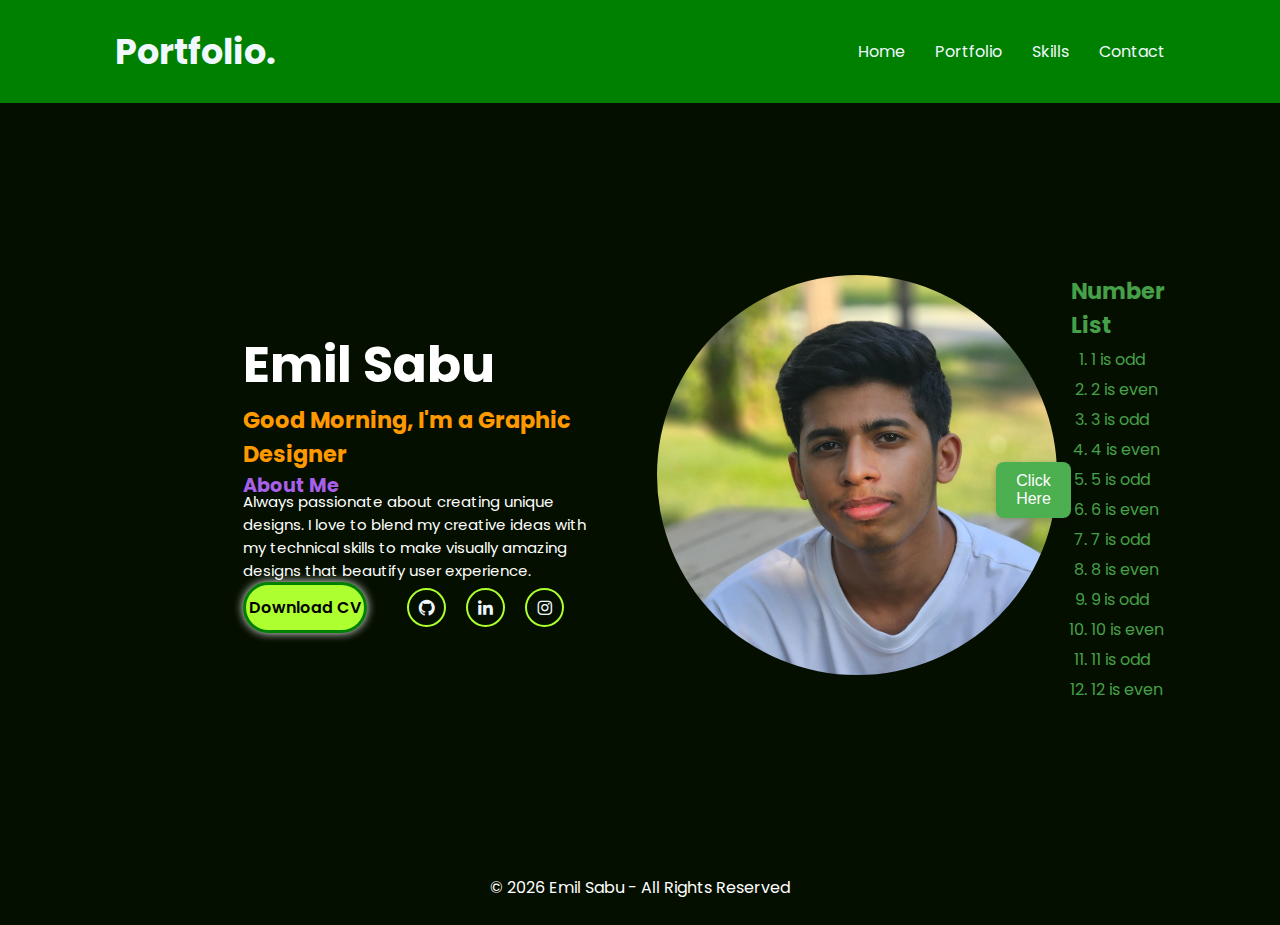
<file: index.html>
<!DOCTYPE html>
<html lang="en">
<head>
    <meta charset="UTF-8">
    <meta name="viewport" content="width=device-width, initial-scale=1.0">
    <title>Home</title>
    <link href='https://unpkg.com/boxicons@2.1.4/css/boxicons.min.css' rel='stylesheet'>
    <link rel="stylesheet" href="style.css">
</head>
<body>
    <header>
         <!--Navigation Panel-->
        <nav class="navbar">
          <a href="index.html" class="logo"><b>Portfolio.</b></a>
            <ul>
                 <li><a href="home.html">Home</a></li>              <!--This is the home page-->   
                <li><a href="portfolio.html">Portfolio</a></li>    <!--This section is to show my works-->
                 <li><a href="skills.html">Skills</a></li>          <!--This section is to show my skills-->
                <li><a href="contact.html">Contact</a></li>        <!--The section is for social media-->
            </ul>
        </nav> 
    </header>
    <!--Introduction-->
    <section class="home">
        <div class="home-info">
            <h1>Emil Sabu</h1>
            <h3>Hi, I'm a Graphic Designer</h3>
            <div class="passion">
                <strong>About Me</strong>
                <p>Always passionate about creating unique designs. 
                    I love to blend my creative ideas with my technical skills to make visually amazing designs that beautify user experience.

                </p>
            </div>            
                <div class="button-social">
                    <a href="./Pdffiles/Emil-Resume.docx" class="button">Download CV</a>
                    <div class="social">
                        <a href="https://github.com/Emilsabu03"><i class='bx bxl-github'></i></a>
                        <a href="https://www.linkedin.com/in/emil-sabu-644380317/"><i class='bx bxl-linkedin' ></i></a>
                        <a href="https://www.instagram.com/emil_sabu/"><i class='bx bxl-instagram' ></i></a>
                    </div>
                </div>
        </div>
        <div class="home-img">
            <div class="img-box">
                <div class="img-item">
                    <img src="./Images/Profilepic.png" alt="Picture of me" width="455" height="390">
                </div>
            </div>
        </div>
        <div class="alert-button">
            <button id="btn-alert">Click Here</button>
        </div>
        <div class="number-list-container">
            <h3>Number List</h3>
            <ol id="numbers"></ol>
        </div>        
    </section>
    <nav class="footerh">
        <footer>
            <p>&copy; <span id="year"></span> Emil Sabu - All Rights Reserved</p>
        </footer>
    </nav>
    <script src="main.js"></script>
</body>
</html>
</file>
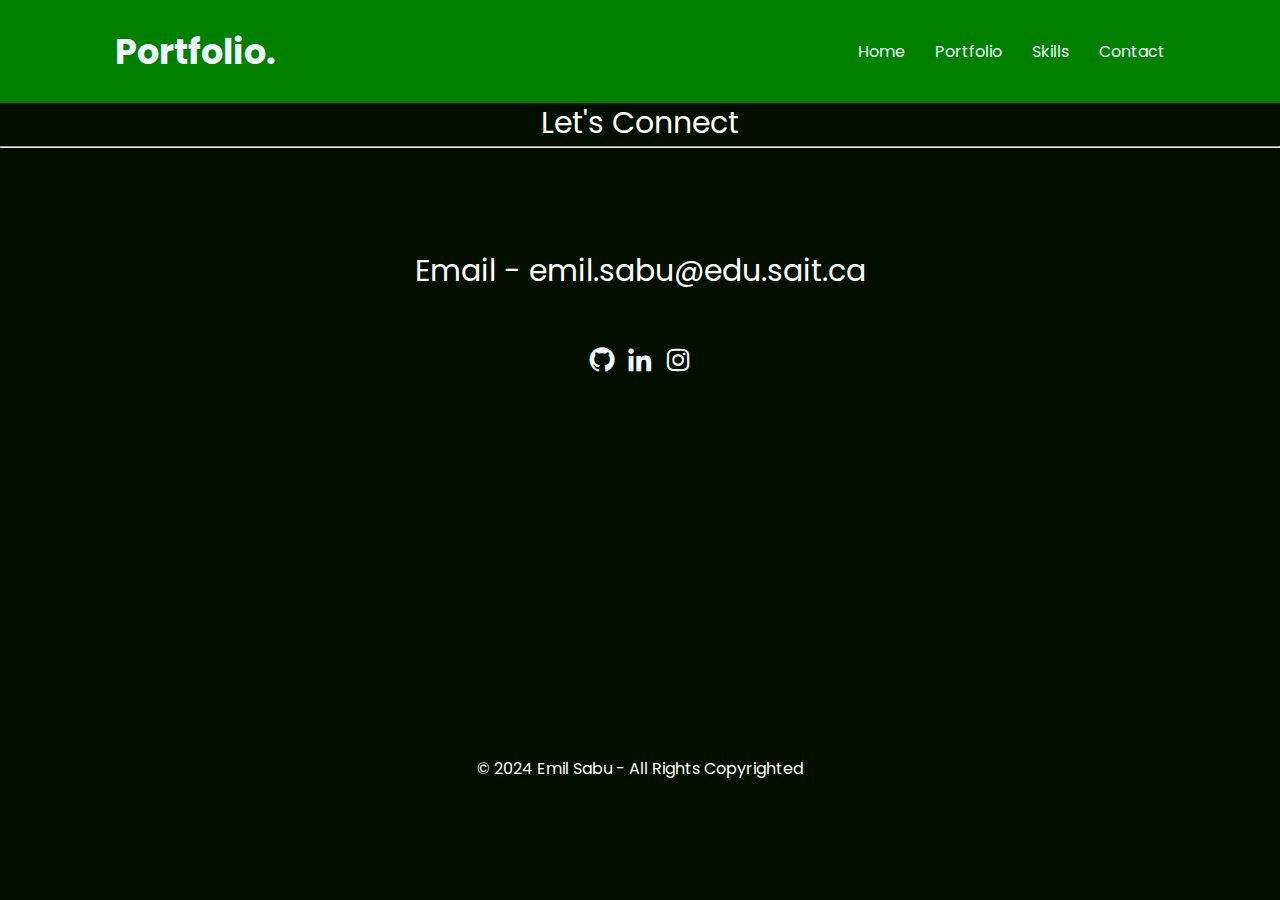
<file: contact.html>
<!DOCTYPE html>
<html lang="en">
<head>
    <meta charset="UTF-8">
    <meta name="viewport" content="width=device-width, initial-scale=1.0">
    <title>Contact</title>
    <link href='https://unpkg.com/boxicons@2.1.4/css/boxicons.min.css' rel='stylesheet'>

    <link rel="stylesheet" href="style.css">
</head>
<body>

    <nav class="navbar">
        <a href="index.html" class="logo"><b>Portfolio.</b></a>
        <ul>
            <li><a href="home.html">Home</a></li>
            <li><a href="portfolio.html">Portfolio</a></li> 
            <li><a href="skills.html">Skills</a></li>
            <li><a href="contact.html">Contact</a></li>
        </ul>
    </nav> 
    <div>
        <p class="contact"> Let's Connect</p>
            <hr>
        <div class="contact info">
            <p>Email - emil.sabu@edu.sait.ca</p><br>
            <a href="https://github.com/Emilsabu03"><i class='bx bxl-github'></i></a>
            <a href="https://www.linkedin.com/in/emil-sabu-644380317/"><i class='bx bxl-linkedin' ></i></a>
            <a href="https://www.instagram.com/emil_sabu/"><i class='bx bxl-instagram' ></i></a>
        </div>
    </div>
    <nav class="footerc">
        <footer>
            <p>&copy; 2024 Emil Sabu - All Rights Copyrighted</p>
        </footer>
    </nav>
</body>
</html>
</file>
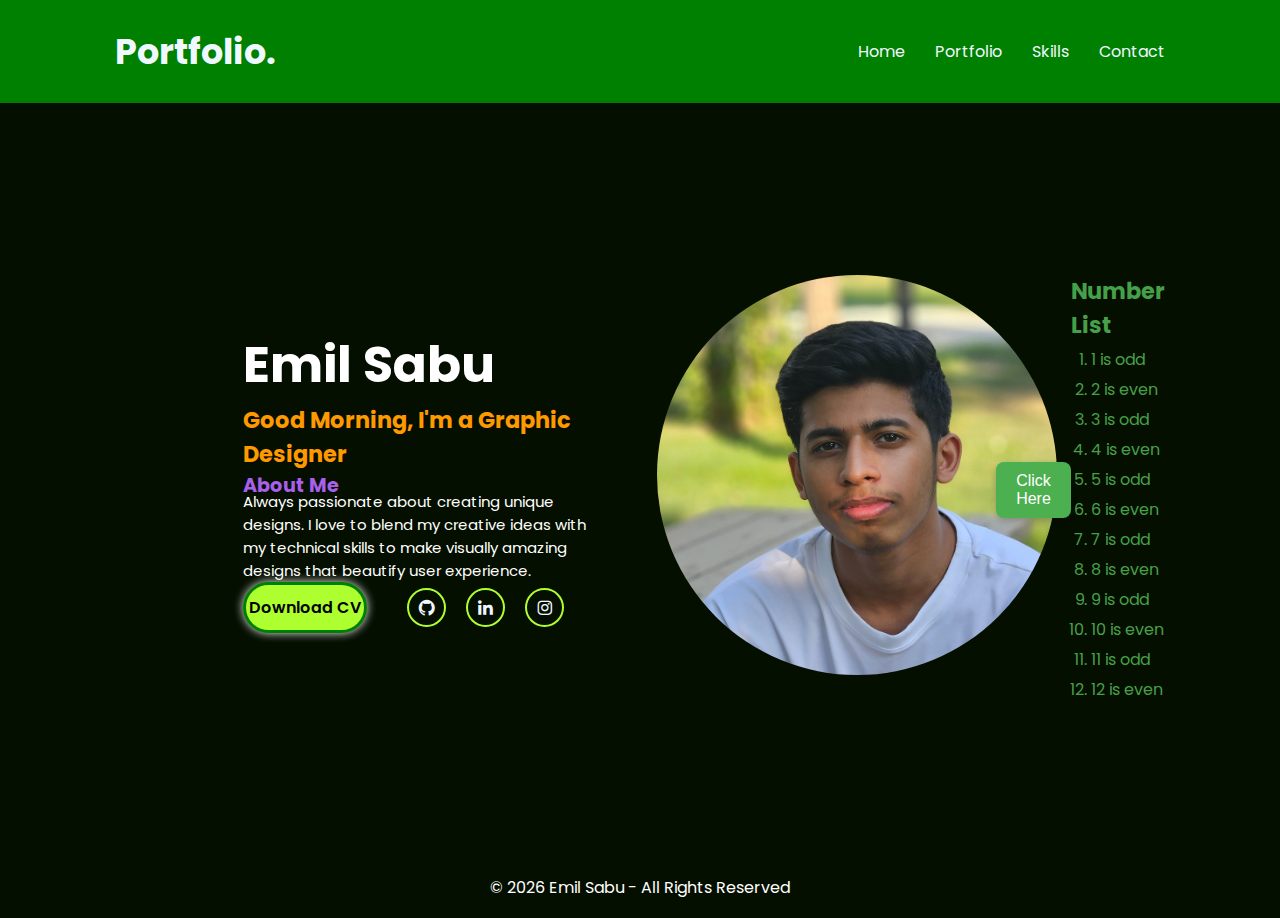
<file: home.html>
<!DOCTYPE html>
<html lang="en">
<head>
    <meta charset="UTF-8">
    <meta name="viewport" content="width=device-width, initial-scale=1.0">
    <title>Home</title>
    <meta http-equiv="refresh" content="0; URL=index.html">
</head>
<body>
</body>
</html>
</file>
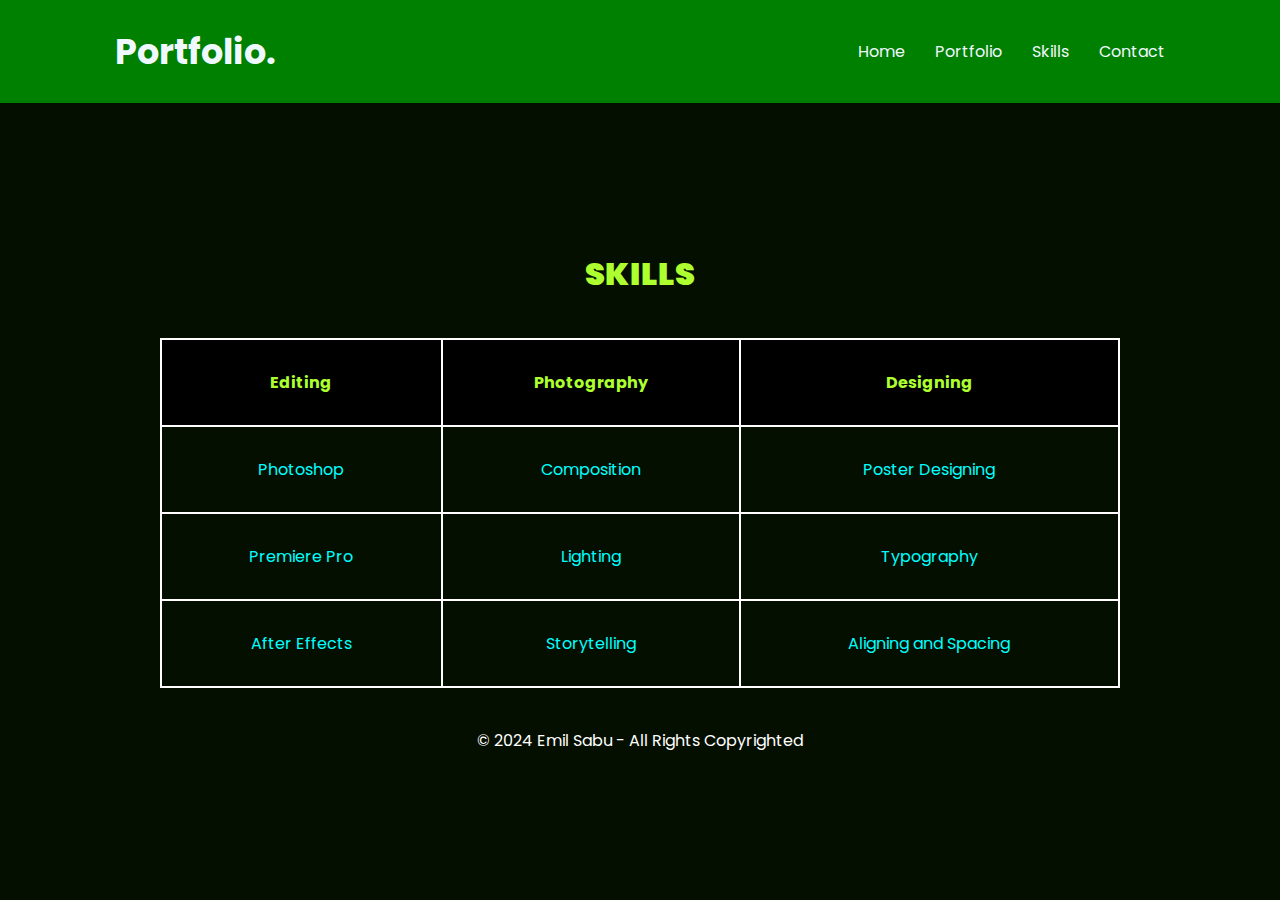
<file: skills.html>
<!DOCTYPE html>
<html lang="en">
<head>
    <meta charset="UTF-8">
    <meta name="viewport" content="width=device-width, initial-scale=1.0">
    <title>Skills Table</title>
    <link rel="stylesheet" href="style.css">
</head>
<body>
    <nav class="navbar">
        <a href="index.html" class="logo"><b>Portfolio.</b></a>
        <ul>
            <li><a href="home.html">Home</a></li>
            <li><a href="portfolio.html">Portfolio</a></li>
            <li><a href="skills.html">Skills</a></li>
            <li><a href="contact.html">Contact</a></li>
        </ul>
    </nav>

    <div class="heading">
        <h1><strong>SKILLS</strong></h1>
    </div>

<div class="table-top">
    <table>
        <thead>
            <tr>
                <th>Editing</th>
                <th>Photography</th>
                <th>Designing</th>
            </tr>
        </thead>
        
        <tbody>
            <tr>
                <td>Photoshop</td>
                <td>Composition</td>
                <td>Poster Designing</td>
            </tr>
            <tr>
                <td>Premiere Pro</td>
                <td>Lighting</td>
                <td>Typography</td>
            </tr>
            <tr>
                <td>After Effects</td>
                <td>Storytelling</td>
                <td>Aligning and Spacing</td>
            </tr>
        </tbody>
    </table>
</div>
<nav class="footers">
    <footer>
        <p>&copy; 2024 Emil Sabu - All Rights Copyrighted</p>
    </footer>
</nav>
</body>
</html>
</file>
<file: style.css>
@import url('https://fonts.googleapis.com/css2?family=Poppins:wght@300;400;500;600;700;800;900&display=swap');

* {
    margin: 0;
    padding: 0;
    box-sizing: border-box;
    font-family: 'Poppins', sans-serif;
}

body {
    background: rgb(5, 15, 0);
}

a {
    color: aliceblue;
    text-decoration: none;
}

.navbar {
    position: fixed;
    left: 0;
    top: 0;
    width: 100%;
    padding: 25px 9%;
    background: green;
    display: flex;
    justify-content: space-between;
    align-items: center;
    z-index: 100;
}

.navbar .logo {
    font-size: 35px;
}

.navbar ul {
    display: flex;
}

.navbar ul li {
    list-style: none;
    margin-left: 30px;
}

.passion strong {
    color: rgb(168, 96, 235);
}

.home{
    display: flex;
    align-items: center;
    height: 100vh;
    font-size: larger;
    padding: 60px 9% 0;
    margin-left: 10%;
    color: #fff;
}

.home-info h1 {
    font-size: 50px
}

.home .home-info h3 {
    color: greenyellow;
}

.home-info h2 {
    font-size: 32px;
    margin-top: -10%;
}

.home-info p {
    font-size: 15px;
    margin-top: -10px
}

.button-social {
    display: flex;
    align-items: center;
}

.button {
    display: inline-block;
    padding: 10px 3px;
    background: greenyellow;
    border: 3px solid green;
    border-radius: 50px;
    box-shadow: 0 0 10px whitesmoke;
    font-size: 16px;
    color: black;
    font-weight: 600;
}

/* Alert Button */

.alert-button {
    margin-top: 20px;
    text-align: center;
}

.alert-button #btn-alert {
    background-color: #4CAF50; 
    color: white; 
    font-size: 16px; 
    font-family: 'Arial', sans-serif; 
    padding: 10px 20px; 
    border: none; 
    border-radius: 8px; 
    cursor: pointer; 
    box-shadow: 0 4px 6px rgba(0, 0, 0, 0.2); 
    transition: all 0.3s ease; 
}

.alert-button #btn-alert:hover {
    background-color: #45a049; 
    transform: translateY(-3px); 
    box-shadow: 0 6px 8px rgba(0, 0, 0, 0.3); 
}

.alert-button #btn-alert:active {
    transform: translateY(0); 
    box-shadow: 0 3px 4px rgba(0, 0, 0, 0.2); 
}

.number-list-container {
    margin-top: 20px;
    font-family: Arial, sans-serif;
    color: #333;
}

#numbers {
    list-style-type: decimal;
    padding-left: 20px;
}

#numbers li {
    margin: 5px 0;
    font-size: 1rem;
}

.home-info .button-social .social {
    margin-left: 25px;
}

.home-info .button-social .social a {
    display: inline-flex;
    margin-left: 15px;
    padding: 8px;
    border: 2px solid greenyellow;
    border-radius: 50%;

}

.home-img .img-box {
    width:  32vw;
    height: 32vw;
}

.img-item img {
    width: 400px;
    height: 400px;
    margin-left: 70px;
    border-radius: 50%; 
    object-fit: cover;
}

.skills h3{
    margin-left: auto;
}

.box {
    height: 150px;
    width: 150px;
    padding: 2px 25%;
    color: aliceblue;
    width: 100vw;
    transform: translateY(100px);
}

.visual {
    height: 150px;
    width: 150px;
    padding: 25px 30%;
    color: aliceblue;
    width: 100vw;
    transform: translateY(100px);
}

.logo1 {
    padding: 35px 8%;
}

.photos {
    padding: 25px 15%;
}

.script {
    height: 150px;
    width: 150px;
    padding: 25px 30%;
    color: aliceblue;
    width: 100vw;
    transform: translateY(100px);
}

.video {
    height: 150px;
    width: 150px;
    padding: 25px 30%;
    color: aliceblue;
    width: 100vw;
    transform: translateY(100px);
    padding: 25px 6%;
}

.pdf {
    height: 200px;
    width: 200px;
    padding: 50px 50%;
    color: rgb(47, 144, 229);
    width: 100vw;
    transform: translateY(100px);
    padding: 25px 6%;
}

.hover a {
    text-decoration: underline;
    cursor: pointer; 
    color: #0071e9; 
    font-size: 25px;
}

.hover a:hover {
    color: #0d2b4a;
}

.contact {
    font-size: 30px;
    margin-top: 100px;
    text-align: center;
    color: white;
}

.heading h1 {
    text-align: center;
    color: greenyellow;
    margin-top: 250px;
}
.table-top {
    width: 75%;
    margin: 40px auto;
    overflow-x: auto; 
    display: flex;
    justify-content: center;
}

table {
    width: 100%;
    border-collapse: collapse;
}

th, td {
    border: 2px solid white;
    padding: 30px;
    text-align: center;
}

td {
    color: aqua;
}

th {
    background-color: black;
    color: greenyellow;
}
.footerh p {
    color: #fff;
    text-align: center;
    transform: translateY(-25px);
}

.footerp p {
    color: #fff;
    text-align: center;
    transform: translateY(920px);
}

.footers p {
    color: #fff;
    text-align: center;;
}

.footerc p {
    color: #fff;
    text-align: center;
    transform: translateY(370px);
}
.number-list-container {
    color: #45a049;
}

/* Responsive Dimension */

@media screen and (max-width: 600px) {
    .navbar {
        padding: 10px 3%;
    }
    .navbar .logo {
        font-size: 20px;
    }
    .navbar ul li {
        margin-left: 10px;
    }
    .home {
        padding: 50px 3% 10px;
        flex-direction: column;
        align-items: flex-start;
    }
    .home-info h1 {
        font-size: 20px;
    }
    .home-info h2, .home-info h3 {
        font-size: 16px;
    }
    .home-info p {
        font-size: 12px;
    }
    .button {
        font-size: 12px;
        padding: 6px 12px;
    }
    .skills .heading h1 {
        font-size: 20px;
        margin-top: 50px;
    }
    .table-top {
        width: 95%;
        margin: auto;
        font-size: 70%;
        justify-content: center;
    }
    th, td {
        padding: 8px;
    }

    /* Contact Responsive */

    .contact {
        font-size: 20px;
        margin-top: 40px;
    }
    .button-social {
        flex-direction: column;
        height: 100%;
        justify-content: flex-end;
        transform: translateY(20px);
    }
    .social {
        display: flex;
        justify-content: center;
        align-items: center;
        width: 100%;
        transform: translateY(60%) translateX(-10%);
    }
    .img-item img {
        width: 150px;
        height: 150px;
        margin-right: 30px;
        margin-left: 58px;
        border-radius: 50%;
        transform: translateY(-60px);
    }    
    footer p {
        display: flex;
        font-size: 12px;
        padding: 10%;
        transform: translateY(-50px);
    }
    .navbar {
        padding: 10px 3%;
    }
    .navbar .logo {
        font-size: 16px;
    }
    .navbar ul li {
        margin-left: 5px;
    }
    .navbar ul li a {
        font-size: 12px;
    }
    .visual h1, .box h1, .script h1, .video h1 {
        display: flex;
        font-size: 18px;
    }
    .visual h1, b{
        display: flex;
        font-size: 16px;
    }
    .box h1, b{
        display: flex;
        font-size: 16px;
    }
    .logo1 img, .photos img {
        display: flex;
        width: 100%;
        height: auto;
    }
    .pdf ol li a {
        display: flex;
        font-size: 14px;
    }
    .video video {
        display: flex;
        width: 100%;
    }
    .heading h1 {
        font-size: 40px;
        font-weight: bold;
        text-align: center;
        margin-bottom: 10px;
    }

    /* Footer Responsive */

    .footerh p {
        display: flex;
        font-size: 12px;
        padding: 15%;
        transform: translateY(300px);
    }

    .footerp p {
        display: flex;
        font-size: 12px;
        padding: 10%;
        transform: translateY(180px);
    }
    .footers p {
        display: flex;
        font-size: 12px;
        padding: 10%;
        transform: translateY(20px);
    }
    
    .footera p {
        display: flex;
        font-size: 12px;
        padding: 10%;
        transform: translateY(180px);
    }
    .footerc p {
        display: flex;
        font-size: 12px;
        padding: 10%;
        transform: translateY(300px);
    }

    .morning {
        color: #ff9900; 
    }
    
    .afternoon {
        color: #00ccff; 
    }
    
    .evening {
        color: #9933ff; 
    }

    .alert-button {
        display: flex;
        margin-top: 20px;
        text-align: center;
    }
    
    .alert-button #btn-alert {
        display: flex;
        background-color: #4CAF50; 
        color: white; 
        font-size: 16px; 
        font-family: 'Arial', sans-serif; 
        padding: 10px 20px; 
        border: none; 
        border-radius: 8px; 
        cursor: pointer; 
        box-shadow: 0 4px 6px rgba(0, 0, 0, 0.2); 
        transition: all 0.3s ease; 
    }
    
    .alert-button #btn-alert:hover {
        background-color: #45a049; 
        transform: translateY(-3px); 
        box-shadow: 0 6px 8px rgba(0, 0, 0, 0.3); 
    }
    
    .alert-button #btn-alert:active {
        transform: translateY(10); 
        box-shadow: 0 3px 4px rgba(0, 0, 0, 0.2); 
        }
    
        .alert-button #btn-alert {
            font-size: 8px; 
            padding: 8px 16px; 
            border-radius: 6px; 
        }
    
        .alert-button {
            margin-top: 40px; 
    }

    .number-list li {
        display: flex;
        list-style-type: none;
        font-size: 18px;
        color: #333;
        padding: 0.1px;
    }

    .number-list-container {
        color: #45a049;
        margin-top: 60px;
    }
    
    
    
}
</file>
